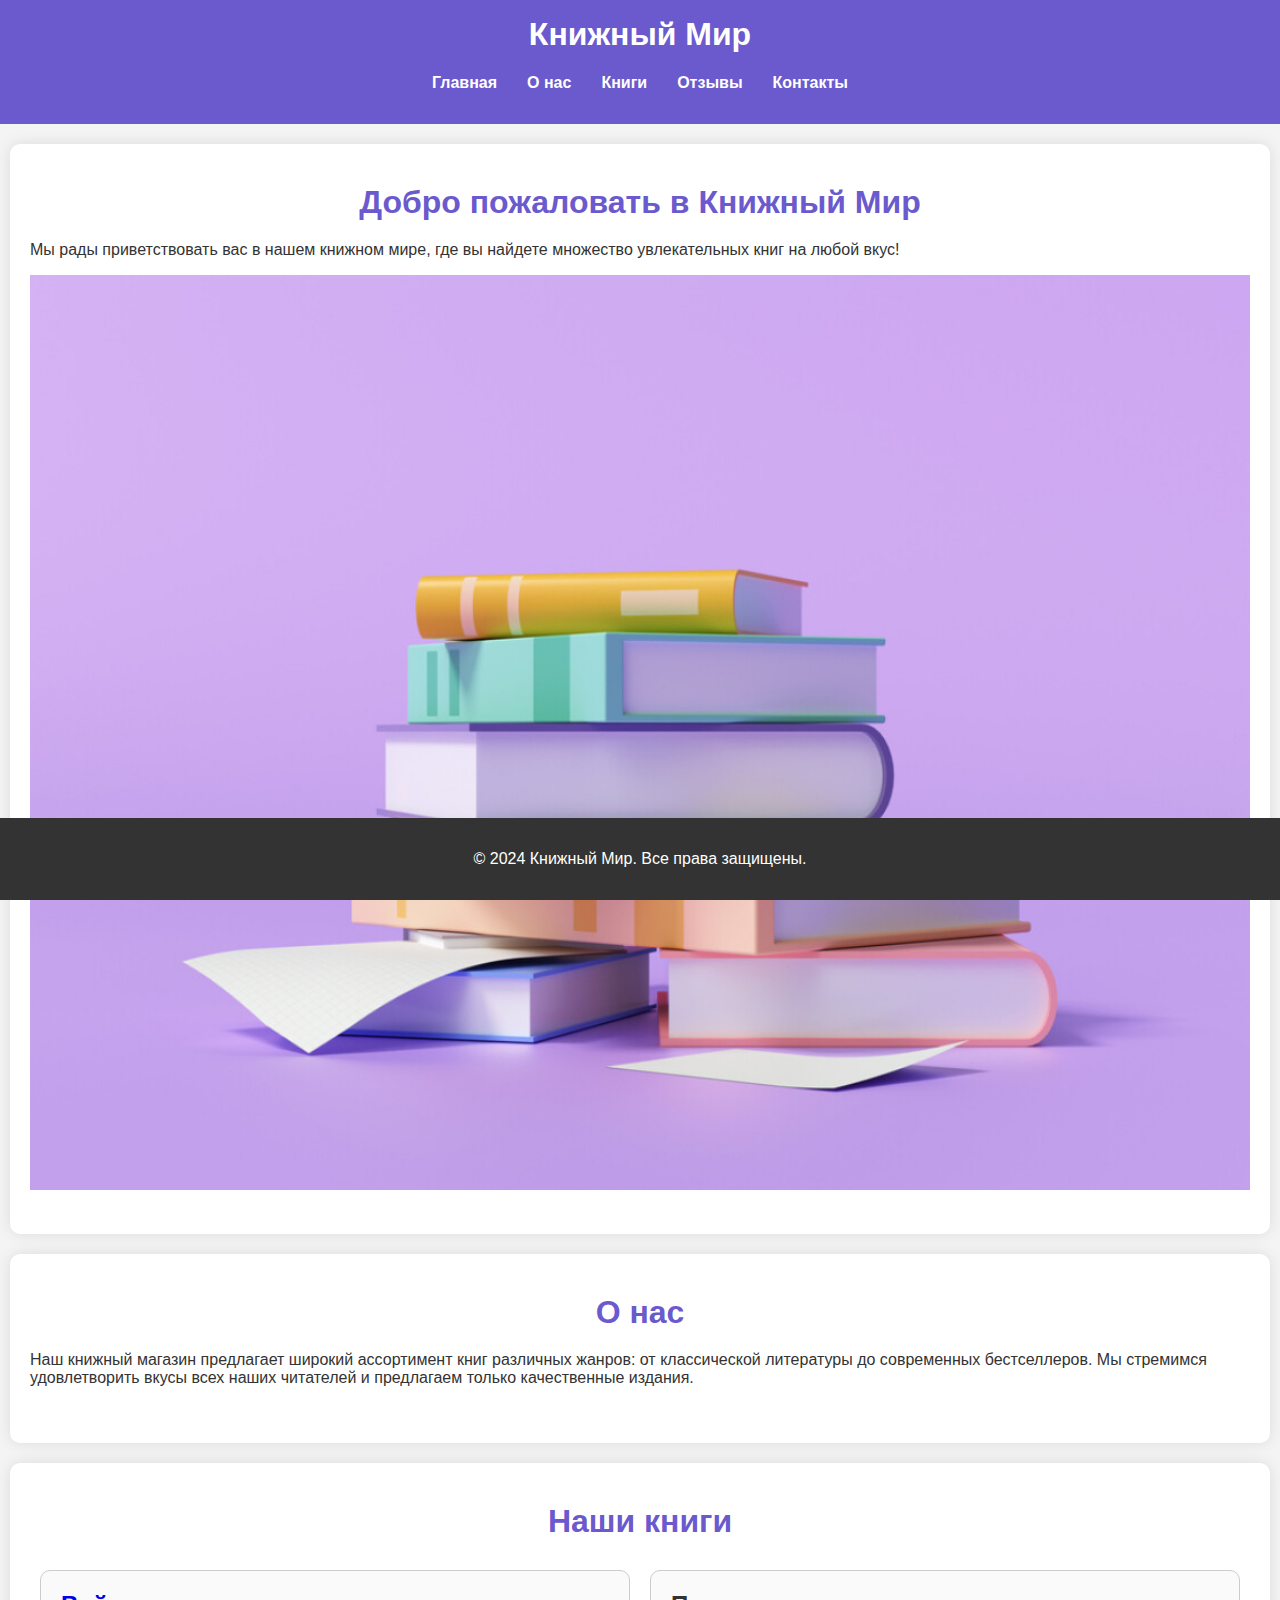
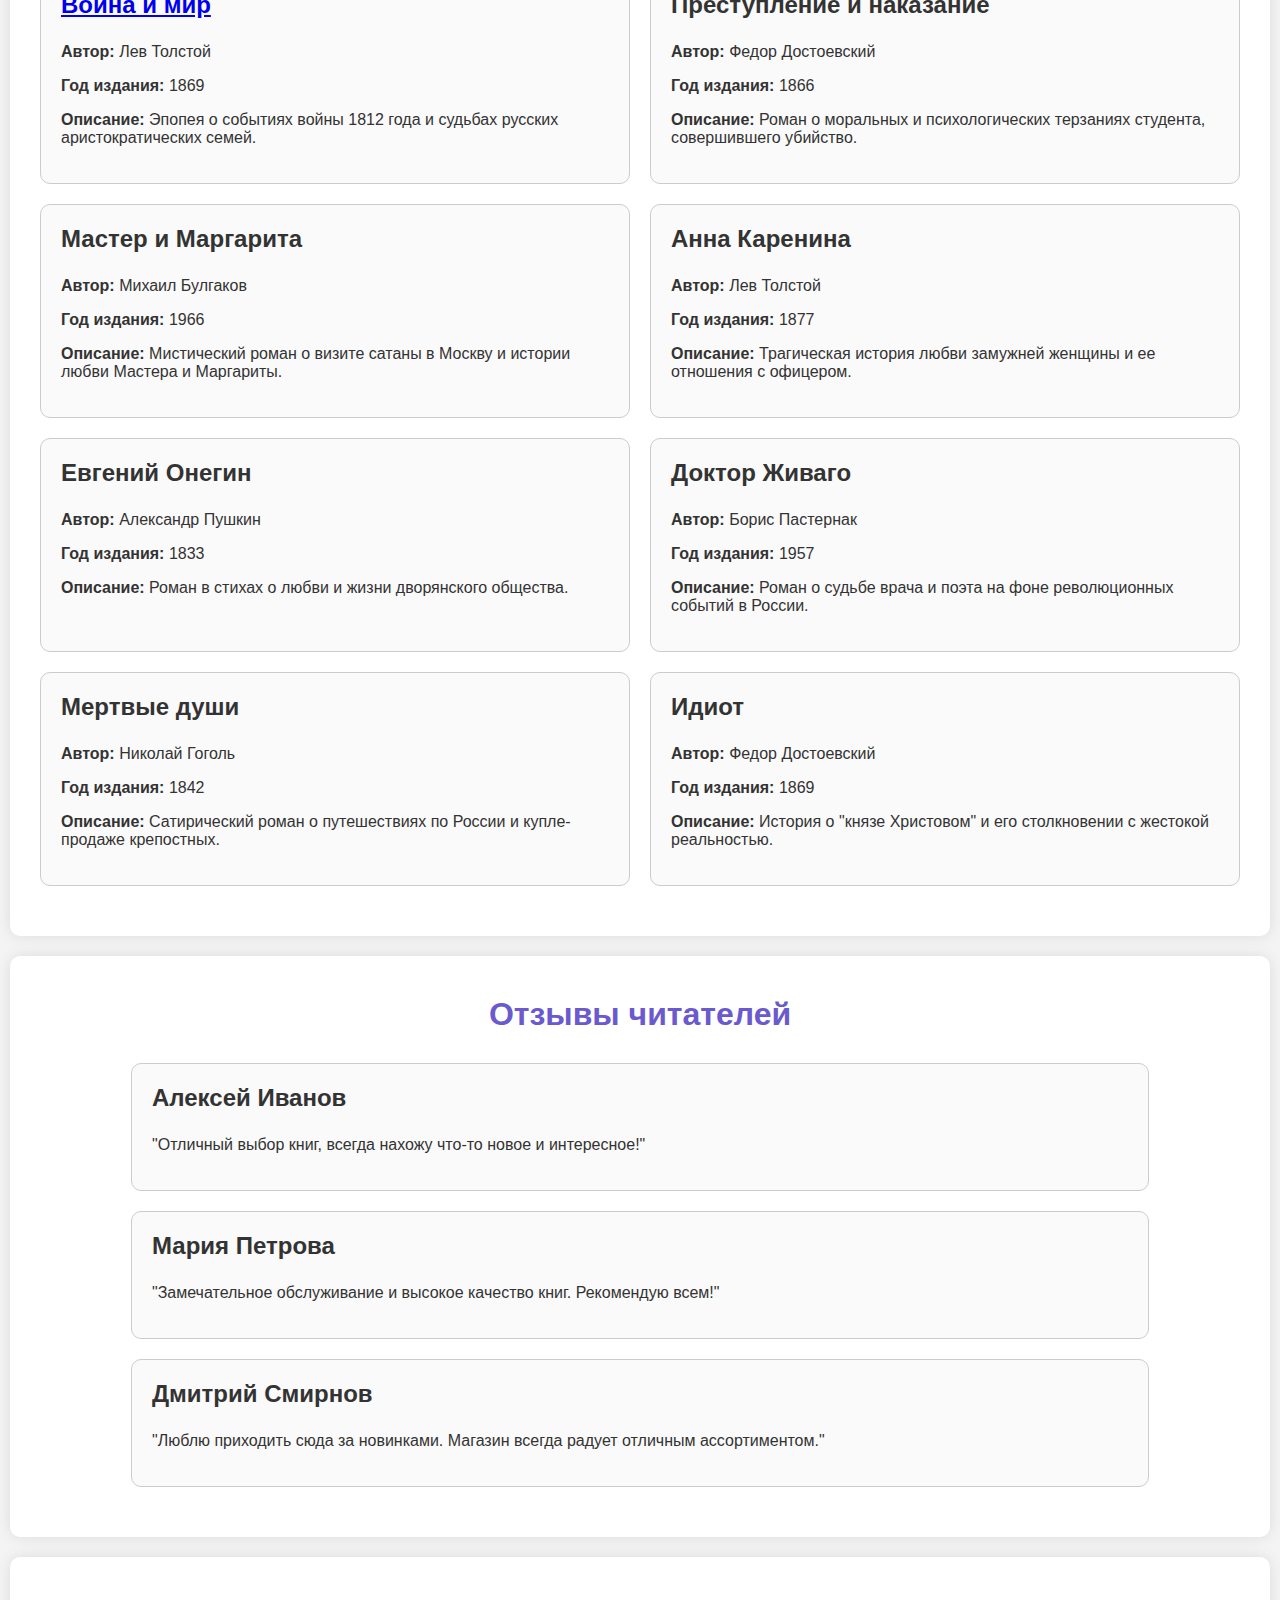
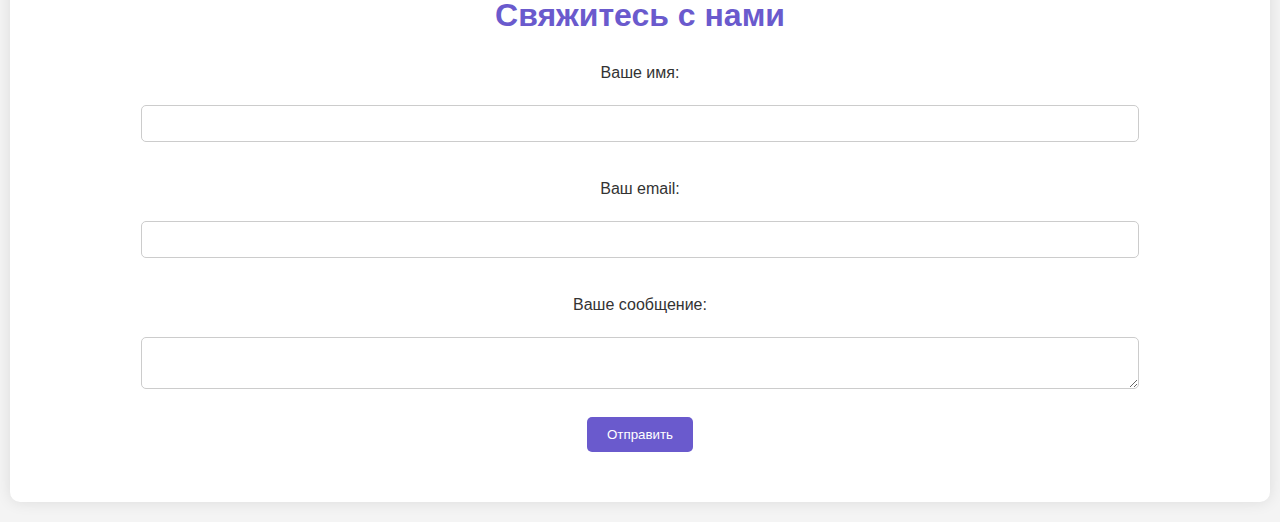
<file: index.html>
<!DOCTYPE html>
<html lang="ru">
<head>
    <meta charset="UTF-8">
    <meta name="viewport" content="width=device-width, initial-scale=1.0">
    <title>Книжный Мир</title>
    <link rel="stylesheet" href="styles.css">
</head>
<body>
    <header>
        <h1>Книжный Мир</h1>
        <nav>
            <ul>
                <li><a href="#home">Главная</a></li>
                <li><a href="#about">О нас</a></li>
                <li><a href="#books">Книги</a></li>
                <li><a href="#reviews">Отзывы</a></li>
                <li><a href="#contact">Контакты</a></li>
            </ul>
        </nav>
    </header>
    
    <section id="home">
        <h2>Добро пожаловать в Книжный Мир</h2>
        <p>Мы рады приветствовать вас в нашем книжном мире, где вы найдете множество увлекательных книг на любой вкус!</p>
        <img src="_normal.jpg" alt="Books" class="hero-image">
    </section>
    
    <section id="about">
        <h2>О нас</h2>
        <p>Наш книжный магазин предлагает широкий ассортимент книг различных жанров: от классической литературы до современных бестселлеров. Мы стремимся удовлетворить вкусы всех наших читателей и предлагаем только качественные издания.</p>
    </section>
    
    <section id="books">
        <h2>Наши книги</h2>
        <div class="book-list">
            <div class="book-item">
                <h3><a href="index2.html">Война и мир</a></h3>
                <p><strong>Автор:</strong> Лев Толстой</p>
                <p><strong>Год издания:</strong> 1869</p>
                <p><strong>Описание:</strong> Эпопея о событиях войны 1812 года и судьбах русских аристократических семей.</p>
            </div>
            <div class="book-item">
                <h3>Преступление и наказание</h3>
                <p><strong>Автор:</strong> Федор Достоевский</p>
                <p><strong>Год издания:</strong> 1866</p>
                <p><strong>Описание:</strong> Роман о моральных и психологических терзаниях студента, совершившего убийство.</p>
            </div>
            <div class="book-item">
                <h3>Мастер и Маргарита</h3>
                <p><strong>Автор:</strong> Михаил Булгаков</p>
                <p><strong>Год издания:</strong> 1966</p>
                <p><strong>Описание:</strong> Мистический роман о визите сатаны в Москву и истории любви Мастера и Маргариты.</p>
            </div>
            <div class="book-item">
                <h3>Анна Каренина</h3>
                <p><strong>Автор:</strong> Лев Толстой</p>
                <p><strong>Год издания:</strong> 1877</p>
                <p><strong>Описание:</strong> Трагическая история любви замужней женщины и ее отношения с офицером.</p>
            </div>
            <div class="book-item">
                <h3>Евгений Онегин</h3>
                <p><strong>Автор:</strong> Александр Пушкин</p>
                <p><strong>Год издания:</strong> 1833</p>
                <p><strong>Описание:</strong> Роман в стихах о любви и жизни дворянского общества.</p>
            </div>
            <div class="book-item">
                <h3>Доктор Живаго</h3>
                <p><strong>Автор:</strong> Борис Пастернак</p>
                <p><strong>Год издания:</strong> 1957</p>
                <p><strong>Описание:</strong> Роман о судьбе врача и поэта на фоне революционных событий в России.</p>
            </div>
            <div class="book-item">
                <h3>Мертвые души</h3>
                <p><strong>Автор:</strong> Николай Гоголь</p>
                <p><strong>Год издания:</strong> 1842</p>
                <p><strong>Описание:</strong> Сатирический роман о путешествиях по России и купле-продаже крепостных.</p>
            </div>
            <div class="book-item">
                <h3>Идиот</h3>
                <p><strong>Автор:</strong> Федор Достоевский</p>
                <p><strong>Год издания:</strong> 1869</p>
                <p><strong>Описание:</strong> История о "князе Христовом" и его столкновении с жестокой реальностью.</p>
            </div>
        </div>
    </section>
    
    <section id="reviews">
        <h2>Отзывы читателей</h2>
        <div class="review-list">
            <div class="review-item">
                <h3>Алексей Иванов</h3>
                <p>"Отличный выбор книг, всегда нахожу что-то новое и интересное!"</p>
            </div>
            <div class="review-item">
                <h3>Мария Петрова</h3>
                <p>"Замечательное обслуживание и высокое качество книг. Рекомендую всем!"</p>
            </div>
            <div class="review-item">
                <h3>Дмитрий Смирнов</h3>
                <p>"Люблю приходить сюда за новинками. Магазин всегда радует отличным ассортиментом."</p>
            </div>
        </div>
    </section>
    
    <section id="contact">
        <h2>Свяжитесь с нами</h2>
        <form>
            <label for="name">Ваше имя:</label><br>
            <input type="text" id="name" name="name"><br>
            <label for="email">Ваш email:</label><br>
            <input type="email" id="email" name="email"><br>
            <label for="message">Ваше сообщение:</label><br>
            <textarea id="message" name="message"></textarea><br>
            <input type="submit" value="Отправить">
        </form>
    </section>
    
    <footer>
        <p>&copy; 2024 Книжный Мир. Все права защищены.</p>
    </footer>
</body>
</html>
</file>
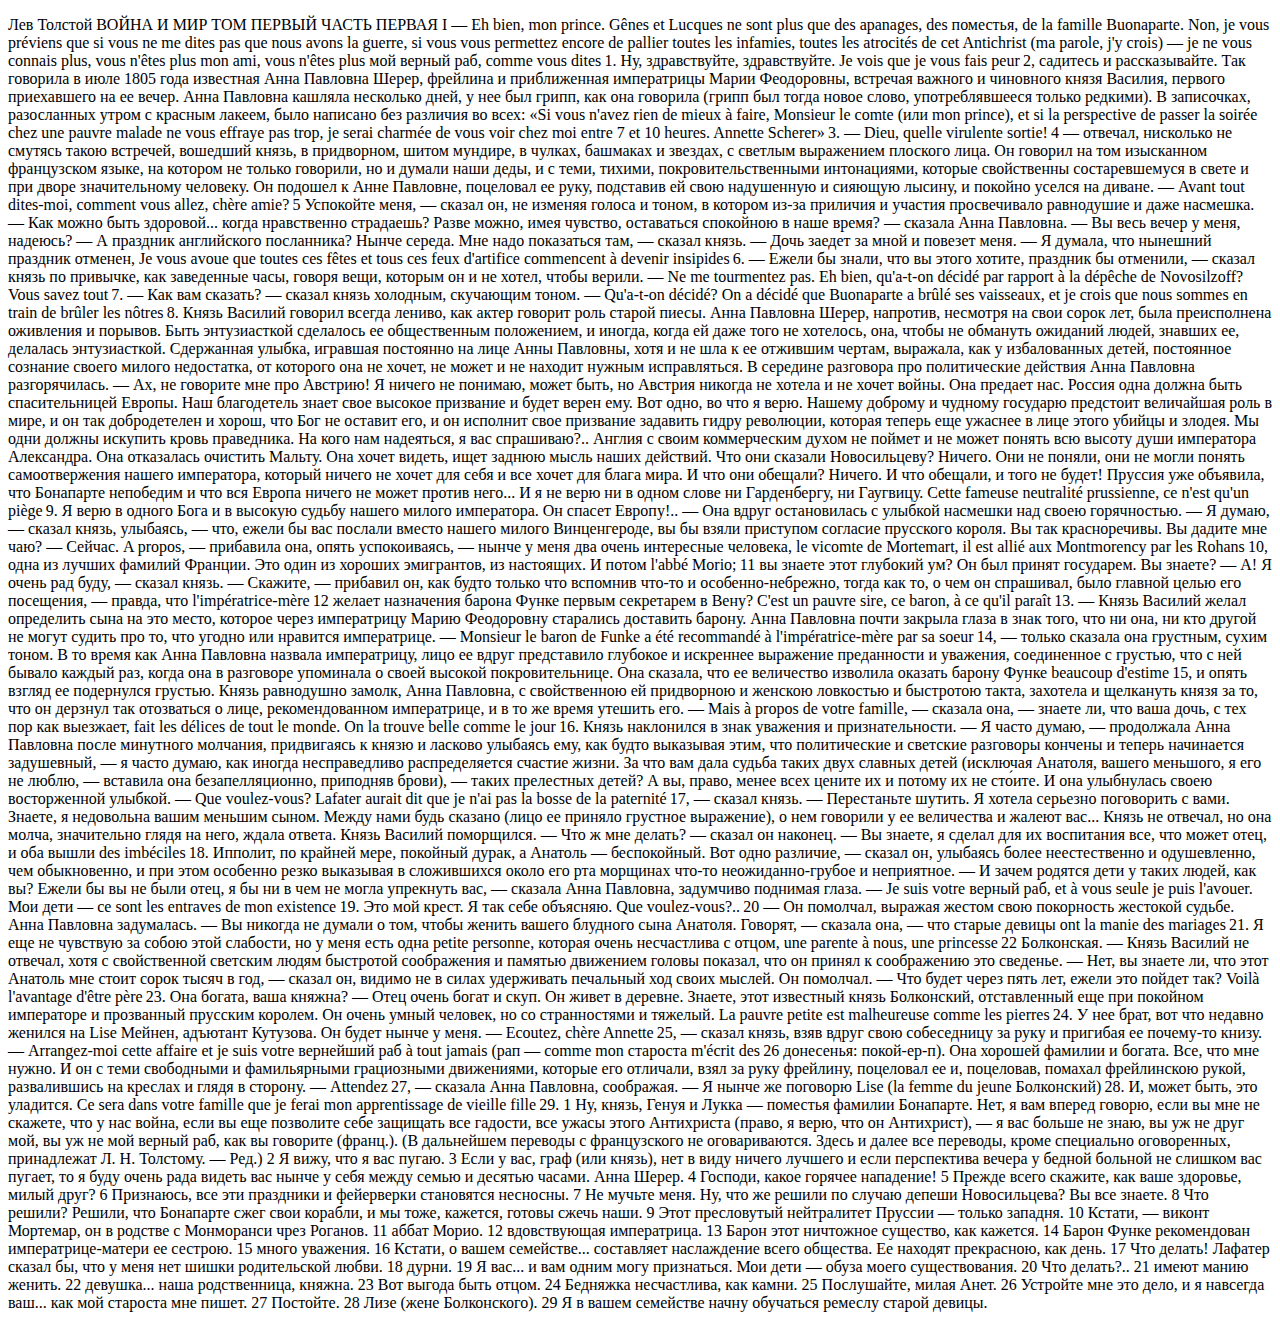
<file: index2.html>
<!DOCTYPE html>
<html lang="en">
<head>
    <meta charset="UTF-8">
    <meta name="viewport" content="width=device-width, initial-scale=1.0">
    <title>Document</title>
</head>
<body><p>
    Лев Толстой
ВОЙНА И МИР
ТОМ ПЕРВЫЙ
ЧАСТЬ ПЕРВАЯ
I
— Eh bien, mon prince. Gênes et Lucques ne sont plus que des apanages, des поместья, de la famille Buonaparte. Non, je vous préviens que si vous ne me dites pas que nous avons la guerre, si vous vous permettez encore de pallier toutes les infamies, toutes les atrocités de cet Antichrist (ma parole, j'y crois) — je ne vous connais plus, vous n'êtes plus mon ami, vous n'êtes plus мой верный раб, comme vous dites 1. Ну, здравствуйте, здравствуйте. Je vois que je vous fais peur 2, садитесь и рассказывайте.
Так говорила в июле 1805 года известная Анна Павловна Шерер, фрейлина и приближенная императрицы Марии Феодоровны, встречая важного и чиновного князя Василия, первого приехавшего на ее вечер. Анна Павловна кашляла несколько дней, у нее был грипп, как она говорила (грипп был тогда новое слово, употреблявшееся только редкими). В записочках, разосланных утром с красным лакеем, было написано без различия во всех:
«Si vous n'avez rien de mieux à faire, Monsieur le comte (или mon prince), et si la perspective de passer la soirée chez une pauvre malade ne vous effraye pas trop, je serai charmée de vous voir chez moi entre 7 et 10 heures. Annette Scherer» 3.
— Dieu, quelle virulente sortie! 4 — отвечал, нисколько не смутясь такою встречей, вошедший князь, в придворном, шитом мундире, в чулках, башмаках и звездах, с светлым выражением плоского лица.
Он говорил на том изысканном французском языке, на котором не только говорили, но и думали наши деды, и с теми, тихими, покровительственными интонациями, которые свойственны состаревшемуся в свете и при дворе значительному человеку. Он подошел к Анне Павловне, поцеловал ее руку, подставив ей свою надушенную и сияющую лысину, и покойно уселся на диване.
— Avant tout dites-moi, comment vous allez, chère amie? 5 Успокойте меня, — сказал он, не изменяя голоса и тоном, в котором из-за приличия и участия просвечивало равнодушие и даже насмешка.
— Как можно быть здоровой... когда нравственно страдаешь? Разве можно, имея чувство, оставаться спокойною в наше время? — сказала Анна Павловна. — Вы весь вечер у меня, надеюсь?
— А праздник английского посланника? Нынче середа. Мне надо показаться там, — сказал князь. — Дочь заедет за мной и повезет меня.
— Я думала, что нынешний праздник отменен, Je vous avoue que toutes ces fêtes et tous ces feux d'artifice commencent à devenir insipides 6.
— Ежели бы знали, что вы этого хотите, праздник бы отменили, — сказал князь по привычке, как заведенные часы, говоря вещи, которым он и не хотел, чтобы верили.
— Ne me tourmentez pas. Eh bien, qu'a-t-on décidé par rapport à la dépêche de Novosilzoff? Vous savez tout 7.
— Как вам сказать? — сказал князь холодным, скучающим тоном. — Qu'a-t-on décidé? On a décidé que Buonaparte a brûlé ses vaisseaux, et je crois que nous sommes en train de brûler les nôtres 8.
Князь Василий говорил всегда лениво, как актер говорит роль старой пиесы. Анна Павловна Шерер, напротив, несмотря на свои сорок лет, была преисполнена оживления и порывов.
Быть энтузиасткой сделалось ее общественным положением, и иногда, когда ей даже того не хотелось, она, чтобы не обмануть ожиданий людей, знавших ее, делалась энтузиасткой. Сдержанная улыбка, игравшая постоянно на лице Анны Павловны, хотя и не шла к ее отжившим чертам, выражала, как у избалованных детей, постоянное сознание своего милого недостатка, от которого она не хочет, не может и не находит нужным исправляться.
В середине разговора про политические действия Анна Павловна разгорячилась.
— Ах, не говорите мне про Австрию! Я ничего не понимаю, может быть, но Австрия никогда не хотела и не хочет войны. Она предает нас. Россия одна должна быть спасительницей Европы. Наш благодетель знает свое высокое призвание и будет верен ему. Вот одно, во что я верю. Нашему доброму и чудному государю предстоит величайшая роль в мире, и он так добродетелен и хорош, что Бог не оставит его, и он исполнит свое призвание задавить гидру революции, которая теперь еще ужаснее в лице этого убийцы и злодея. Мы одни должны искупить кровь праведника. На кого нам надеяться, я вас спрашиваю?.. Англия с своим коммерческим духом не поймет и не может понять всю высоту души императора Александра. Она отказалась очистить Мальту. Она хочет видеть, ищет заднюю мысль наших действий. Что они сказали Новосильцеву? Ничего. Они не поняли, они не могли понять самоотвержения нашего императора, который ничего не хочет для себя и все хочет для блага мира. И что они обещали? Ничего. И что обещали, и того не будет! Пруссия уже объявила, что Бонапарте непобедим и что вся Европа ничего не может против него... И я не верю ни в одном слове ни Гарденбергу, ни Гаугвицу. Cette fameuse neutralité prussienne, ce n'est qu'un piège 9. Я верю в одного Бога и в высокую судьбу нашего милого императора. Он спасет Европу!.. — Она вдруг остановилась с улыбкой насмешки над своею горячностью.
— Я думаю, — сказал князь, улыбаясь, — что, ежели бы вас послали вместо нашего милого Винценгероде, вы бы взяли приступом согласие прусского короля. Вы так красноречивы. Вы дадите мне чаю?
— Сейчас. A propos, — прибавила она, опять успокоиваясь, — нынче у меня два очень интересные человека, le vicomte de Mortemart, il est allié aux Montmorency par les Rohans 10, одна из лучших фамилий Франции. Это один из хороших эмигрантов, из настоящих. И потом l'abbé Morio; 11 вы знаете этот глубокий ум? Он был принят государем. Вы знаете?
— А! Я очень рад буду, — сказал князь. — Скажите, — прибавил он, как будто только что вспомнив что-то и особенно-небрежно, тогда как то, о чем он спрашивал, было главной целью его посещения, — правда, что l'impératrice-mère 12 желает назначения барона Функе первым секретарем в Вену? C'est un pauvre sire, ce baron, à ce qu'il paraît 13. — Князь Василий желал определить сына на это место, которое через императрицу Марию Феодоровну старались доставить барону.
Анна Павловна почти закрыла глаза в знак того, что ни она, ни кто другой не могут судить про то, что угодно или нравится императрице.
— Monsieur le baron de Funke a été recommandé à l'impératrice-mère par sa soeur 14, — только сказала она грустным, сухим тоном. В то время как Анна Павловна назвала императрицу, лицо ее вдруг представило глубокое и искреннее выражение преданности и уважения, соединенное с грустью, что с ней бывало каждый раз, когда она в разговоре упоминала о своей высокой покровительнице. Она сказала, что ее величество изволила оказать барону Функе beaucoup d'estime 15, и опять взгляд ее подернулся грустью.
Князь равнодушно замолк, Анна Павловна, с свойственною ей придворною и женскою ловкостью и быстротою такта, захотела и щелкануть князя за то, что он дерзнул так отозваться о лице, рекомендованном императрице, и в то же время утешить его.
— Mais à propos de votre famille, — сказала она, — знаете ли, что ваша дочь, с тех пор как выезжает, fait les délices de tout le monde. On la trouve belle comme le jour 16.
Князь наклонился в знак уважения и признательности.
— Я часто думаю, — продолжала Анна Павловна после минутного молчания, придвигаясь к князю и ласково улыбаясь ему, как будто выказывая этим, что политические и светские разговоры кончены и теперь начинается задушевный, — я часто думаю, как иногда несправедливо распределяется счастие жизни. За что вам дала судьба таких двух славных детей (исключая Анатоля, вашего меньшого, я его не люблю, — вставила она безапелляционно, приподняв брови), — таких прелестных детей? А вы, право, менее всех цените их и потому их не сто́ите.
И она улыбнулась своею восторженной улыбкой.
— Que voulez-vous? Lafater aurait dit que je n'ai pas la bosse de la paternité 17, — сказал князь.
— Перестаньте шутить. Я хотела серьезно поговорить с вами. Знаете, я недовольна вашим меньшим сыном. Между нами будь сказано (лицо ее приняло грустное выражение), о нем говорили у ее величества и жалеют вас...
Князь не отвечал, но она молча, значительно глядя на него, ждала ответа. Князь Василий поморщился.
— Что ж мне делать? — сказал он наконец. — Вы знаете, я сделал для их воспитания все, что может отец, и оба вышли des imbéciles 18. Ипполит, по крайней мере, покойный дурак, а Анатоль — беспокойный. Вот одно различие, — сказал он, улыбаясь более неестественно и одушевленно, чем обыкновенно, и при этом особенно резко выказывая в сложившихся около его рта морщинах что-то неожиданно-грубое и неприятное.
— И зачем родятся дети у таких людей, как вы? Ежели бы вы не были отец, я бы ни в чем не могла упрекнуть вас, — сказала Анна Павловна, задумчиво поднимая глаза.
— Je suis votre верный раб, et à vous seule je puis l'avouer. Мои дети — ce sont les entraves de mon existence 19. Это мой крест. Я так себе объясняю. Que voulez-vous?.. 20 — Он помолчал, выражая жестом свою покорность жестокой судьбе.
Анна Павловна задумалась.
— Вы никогда не думали о том, чтобы женить вашего блудного сына Анатоля. Говорят, — сказала она, — что старые девицы ont la manie des mariages 21. Я еще не чувствую за собою этой слабости, но у меня есть одна petite personne, которая очень несчастлива с отцом, une parente à nous, une princesse 22 Болконская. — Князь Василий не отвечал, хотя с свойственной светским людям быстротой соображения и памятью движением головы показал, что он принял к соображению это сведенье.
— Нет, вы знаете ли, что этот Анатоль мне стоит сорок тысяч в год, — сказал он, видимо не в силах удерживать печальный ход своих мыслей. Он помолчал.
— Что будет через пять лет, ежели это пойдет так? Voilà l'avantage d'être père 23. Она богата, ваша княжна?
— Отец очень богат и скуп. Он живет в деревне. Знаете, этот известный князь Болконский, отставленный еще при покойном императоре и прозванный прусским королем. Он очень умный человек, но со странностями и тяжелый. La pauvre petite est malheureuse comme les pierres 24. У нее брат, вот что недавно женился на Lise Мейнен, адъютант Кутузова. Он будет нынче у меня.
— Ecoutez, chère Annette 25, — сказал князь, взяв вдруг свою собеседницу за руку и пригибая ее почему-то книзу. — Arrangez-moi cette affaire et je suis votre вернейший раб à tout jamais (рап — comme mon староста m'écrit des 26 донесенья: покой-ер-п). Она хорошей фамилии и богата. Все, что мне нужно.
И он с теми свободными и фамильярными грациозными движениями, которые его отличали, взял за руку фрейлину, поцеловал ее и, поцеловав, помахал фрейлинскою рукой, развалившись на креслах и глядя в сторону.
— Attendez 27, — сказала Анна Павловна, соображая. — Я нынче же поговорю Lise (la femme du jeune Болконский) 28. И, может быть, это уладится. Ce sera dans votre famille que je ferai mon apprentissage de vieille fille 29.
1
Ну, князь, Генуя и Лукка — поместья фамилии Бонапарте. Нет, я вам вперед говорю, если вы мне не скажете, что у нас война, если вы еще позволите себе защищать все гадости, все ужасы этого Антихриста (право, я верю, что он Антихрист), — я вас больше не знаю, вы уж не друг мой, вы уж не мой верный раб, как вы говорите (франц.).
(В дальнейшем переводы с французского не оговариваются. Здесь и далее все переводы, кроме специально оговоренных, принадлежат Л. Н. Толстому. — Ред.)
2
Я вижу, что я вас пугаю.
3
Если у вас, граф (или князь), нет в виду ничего лучшего и если перспектива вечера у бедной больной не слишком вас пугает, то я буду очень рада видеть вас нынче у себя между семью и десятью часами. Анна Шерер.
4
Господи, какое горячее нападение!
5
Прежде всего скажите, как ваше здоровье, милый друг?
6
Признаюсь, все эти праздники и фейерверки становятся несносны.
7
Не мучьте меня. Ну, что же решили по случаю депеши Новосильцева? Вы все знаете.
8
Что решили? Решили, что Бонапарте сжег свои корабли, и мы тоже, кажется, готовы сжечь наши.
9
Этот пресловутый нейтралитет Пруссии — только западня.
10
Кстати, — виконт Мортемар, он в родстве с Монморанси чрез Роганов.
11
аббат Морио.
12
вдовствующая императрица.
13
Барон этот ничтожное существо, как кажется.
14
Барон Функе рекомендован императрице-матери ее сестрою.
15
много уважения.
16
Кстати, о вашем семействе... составляет наслаждение всего общества. Ее находят прекрасною, как день.
17
Что делать! Лафатер сказал бы, что у меня нет шишки родительской любви.
18
дурни.
19
Я вас... и вам одним могу признаться. Мои дети — обуза моего существования.
20
Что делать?..
21
имеют манию женить.
22
девушка... наша родственница, княжна.
23
Вот выгода быть отцом.
24
Бедняжка несчастлива, как камни.
25
Послушайте, милая Анет.
26
Устройте мне это дело, и я навсегда ваш... как мой староста мне пишет.
27
Постойте.
28
Лизе (жене Болконского).
29
Я в вашем семействе начну обучаться ремеслу старой девицы.</p>
</body>
</html>
</file>
<file: styles.css>
body {
    font-family: 'Segoe UI', Tahoma, Geneva, Verdana, sans-serif;
    margin: 0;
    padding: 0;
    background-color: #f4f4f4;
    color: #333;
}

header {
    background-color: #6a5acd;
    color: white;
    padding: 1em 0;
    text-align: center;
}

nav ul {
    list-style: none;
    padding: 0;
    display: flex;
    justify-content: center;
}

nav ul li {
    margin: 0 15px;
}

nav ul li a {
    color: white;
    text-decoration: none;
    font-weight: bold;
    transition: color 0.3s;
}

nav ul li a:hover {
    color: #ffd700;
}

.hero-image {
    width: 100%;
    height: auto;
}

section {
    padding: 40px 20px;
    margin: 20px 10px;
    background-color: white;
    border-radius: 10px;
    box-shadow: 0 0 15px rgba(0, 0, 0, 0.1);
}

h1, h2, h3 {
    margin-top: 0;
}

h2 {
    font-size: 2em;
    color: #6a5acd;
    text-align: center;
    margin-bottom: 20px;
}

h3 {
    font-size: 1.5em;
    color: #333;
}

.book-list {
    display: flex;
    flex-wrap: wrap;
    justify-content: space-between;
}

.book-item {
    flex: 1 1 calc(33.333% - 20px);
    margin: 10px;
    padding: 20px;
    border: 1px solid #ccc;
    border-radius: 10px;
    background-color: #fafafa;
    transition: transform 0.3s, box-shadow 0.3s;
}

.book-item:hover {
    transform: scale(1.05);
    box-shadow: 0 10px 20px rgba(0, 0, 0, 0.1);
}

.review-list {
    display: flex;
    flex-direction: column;
    align-items: center;
}

.review-item {
    width: 80%;
    margin: 10px 0;
    padding: 20px;
    border: 1px solid #ccc;
    border-radius: 10px;
    background-color: #fafafa;
}

form {
    display: flex;
    flex-direction: column;
    align-items: center;
}

form label {
    margin: 10px 0 5px;
}

form input, form textarea {
    width: 80%;
    margin-bottom: 10px;
    padding: 10px;
    border: 1px solid #ccc;
    border-radius: 5px;
}

form textarea {
    resize: vertical;
}

form input[type="submit"] {
    width: auto;
    background-color: #6a5acd;
    color: white;
    border: none;
    cursor: pointer;
    padding: 10px 20px;
    transition: background-color 0.3s;
}

form input[type="submit"]:hover {
    background-color: #5a4bb8;
}

footer {
    background-color: #333;
    color: white;
    text-align: center;
    padding: 1em 0;
    position: fixed;
    width: 100%;
    bottom: 0;
}
</file>
